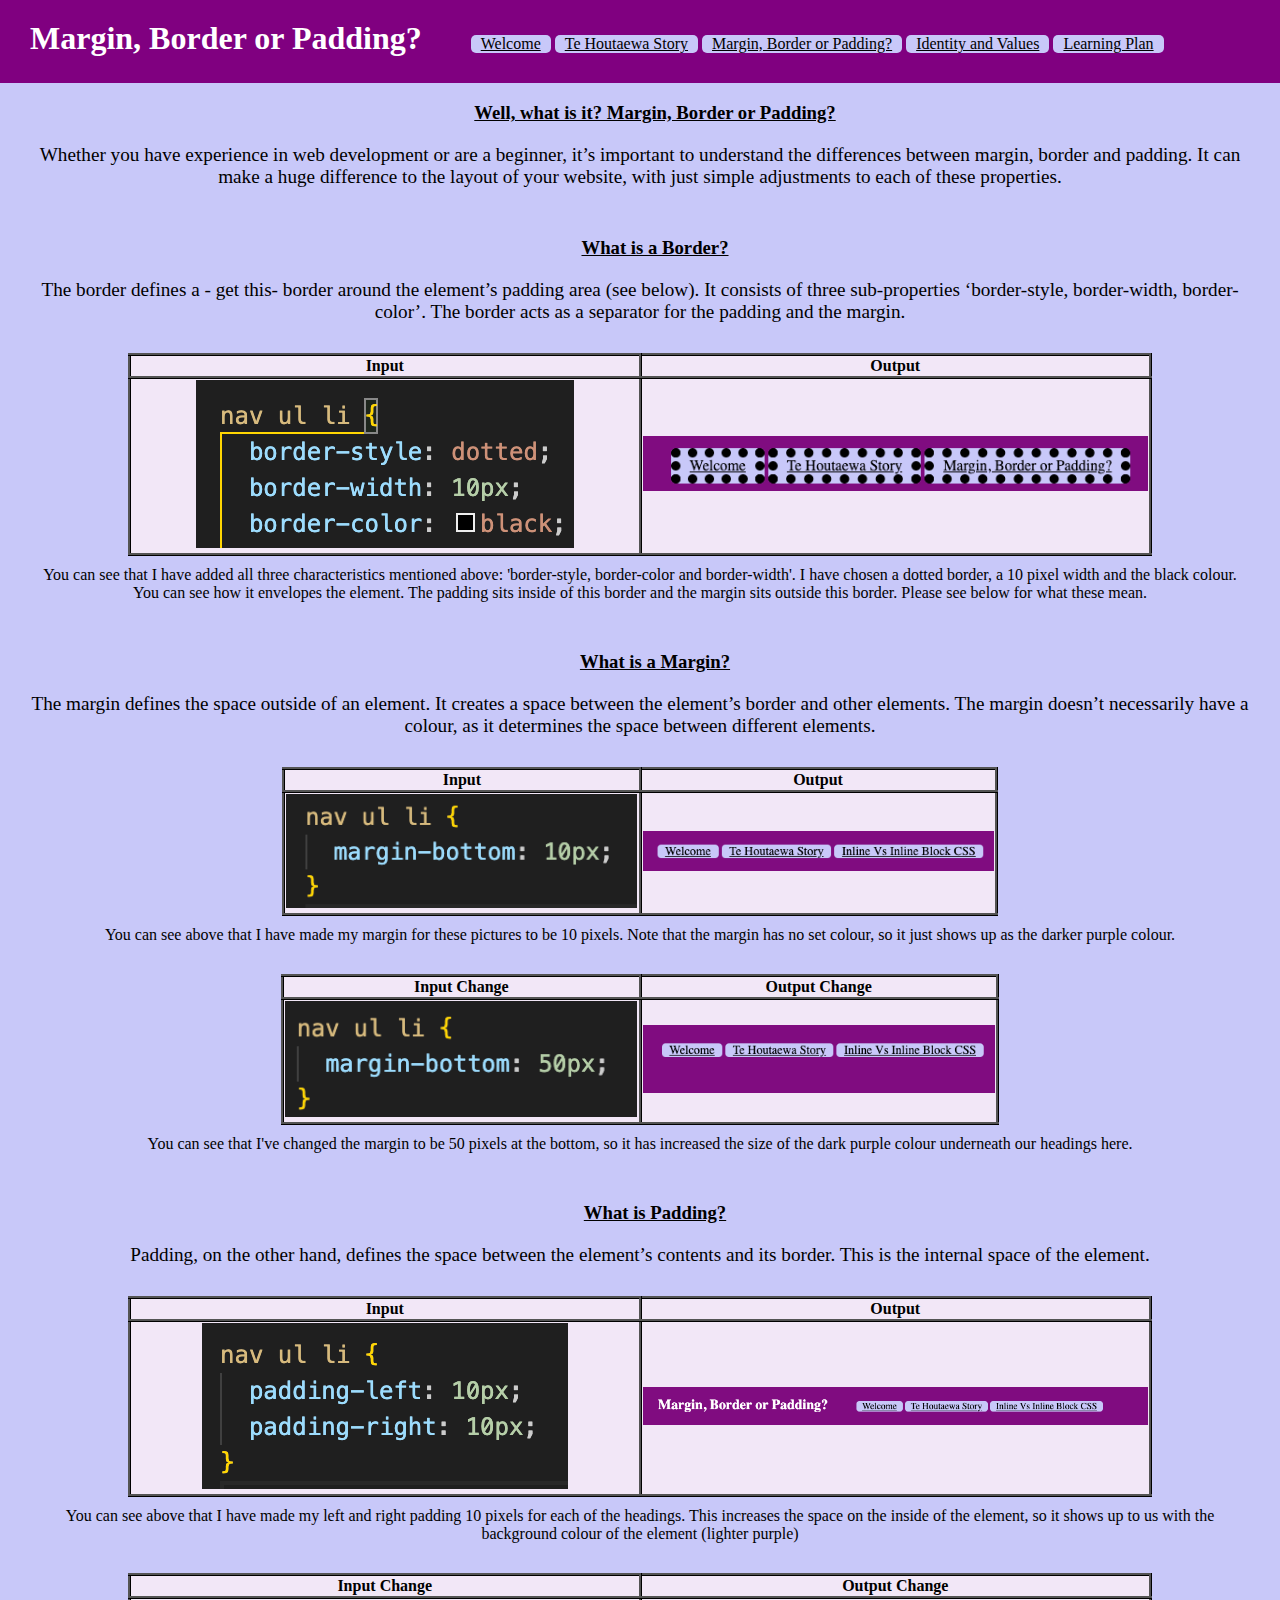
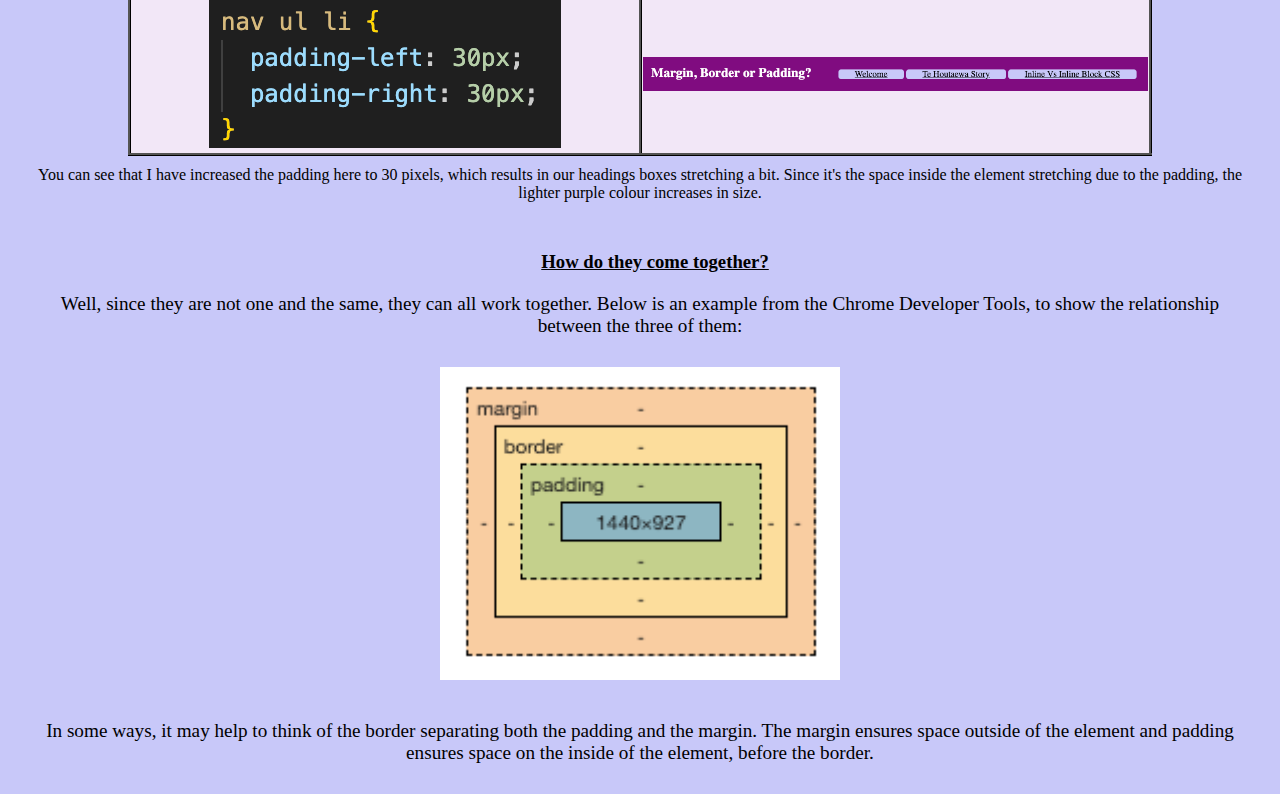
<file: blog/margin-border-padding.html>
<!DOCTYPE html>
<html>
  <head>
    <meta charset="utf-8" />
    <meta name="viewport" content="width=device-width, initial-scale=1" />
    <link
      href="../styles/margin-border-padding.css"
      rel="stylesheet"
      type="text/css"
    />
    <title>Margin, Border or Padding?</title>
  </head>
  <body>
    <div class="header">
      <nav class="navbar">
        <h1 class="logo">Margin, Border or Padding?</h1>
        <ul>
          <li>
            <a href="../index.html">Welcome</a>
          </li>
          <li>
            <a href="../blog/te-houtaewa-template.html">Te Houtaewa Story</a>
          </li>
          <li><a href="#">Margin, Border or Padding?</a></li>
          <li>
            <a href="../blog/identity-values.html">Identity and Values</a>
          </li>
          <li>
            <a href="../blog/learning-plan.html">Learning Plan</a>
          </li>
        </ul>
      </nav>
    </div>
    <h3>Well, what is it? Margin, Border or Padding?</h3>
    <p>
      Whether you have experience in web development or are a beginner, it’s
      important to understand the differences between margin, border and
      padding. It can make a huge difference to the layout of your website, with
      just simple adjustments to each of these properties.
    </p>
    <h3>What is a Border?</h3>
    <p>
      The border defines a - get this- border around the element’s padding area
      (see below). It consists of three sub-properties ‘border-style,
      border-width, border-color’. The border acts as a separator for the
      padding and the margin.
    </p>
    <div class="table-container">
      <table>
        <tr>
          <th>Input</th>
          <th>Output</th>
        </tr>
        <tr>
          <td><img src="../pics-for-blog/code-border.jpeg"> </td>
          <td><img src="../pics-for-blog/site-border.jpeg"> </td>
        </tr>
      </table>
   
    <p class="analysis">You can see that I have added all three characteristics mentioned above: 'border-style, border-color and border-width'. I have chosen a dotted border, a 10 pixel width and the black colour. You can see how it envelopes the element. The padding sits inside of this border and the margin sits outside this border. Please see below for what these mean.</p>

    <h3>What is a Margin?</h3>
    <p>
      The margin defines the space outside of an element. It creates a space
      between the element’s border and other elements. The margin doesn’t
      necessarily have a colour, as it determines the space between different
      elements.
    </p>
    <div class="table-container">
      <table>
        <tr>
          <th>Input</th>
          <th>Output</th>
        </tr>
        <tr>
          <td><img src="../pics-for-blog/code-m-bottom-10.jpeg" /></td>
          <td><img src="../pics-for-blog/site-margin-small.jpeg" /></td>
        </tr>
      </table>
    </div>
    <p class="analysis">
      You can see above that I have made my margin for these pictures to be 10
      pixels. Note that the margin has no set colour, so it just shows up as the
      darker purple colour.
    </p>
    <div class="table-container">
      <table>
        <tr>
          <th>Input Change</th>
          <th>Output Change</th>
        </tr>
        <tr>
          <td><img src="../pics-for-blog/code-margin-more.jpeg" /></td>
          <td><img src="../pics-for-blog/site-margin-more.jpeg" /></td>
        </tr>
      </table>
    </div>
    <p class="analysis">
      You can see that I've changed the margin to be 50 pixels at the bottom, so
      it has increased the size of the dark purple colour underneath our
      headings here.
    </p>

    <h3>What is Padding?</h3>
    <p>
      Padding, on the other hand, defines the space between the element’s
      contents and its border. This is the internal space of the element.
    </p>
    <div class="table-container">
      <table>
        <tr>
          <th>Input</th>
          <th>Output</th>
        </tr>
        <tr>
          <td><img src="../pics-for-blog/code-padding-small.jpeg" /></td>
          <td><img src="../pics-for-blog/site-padding-small.jpeg" /></td>
        </tr>
      </table>
    </div>
    <p class="analysis">
      You can see above that I have made my left and right padding 10 pixels for
      each of the headings. This increases the space on the inside of the
      element, so it shows up to us with the background colour of the element
      (lighter purple)
    </p>

    <div class="table-container">
      <table>
        <tr>
          <th>Input Change</th>
          <th>Output Change</th>
        </tr>
        <tr>
          <td><img src="../pics-for-blog/code-padding-more.jpeg" /></td>
          <td><img src="../pics-for-blog/site-padding-more.jpeg" /></td>
        </tr>
      </table>
    </div>
    <p class="analysis">
      You can see that I have increased the padding here to 30 pixels, which
      results in our headings boxes stretching a bit. Since it's the space
      inside the element stretching due to the padding, the lighter purple
      colour increases in size.
    </p>

    <h3>How do they come together?</h3>
    <p>
      Well, since they are not one and the same, they can all work together.
      Below is an example from the Chrome Developer Tools, to show the
      relationship between the three of them:
    </p>
    <div id="margin-border-padding">
      <img src="../pics-for-blog/border-padding-margin.jpeg" />
    </div>
    <p>
      In some ways, it may help to think of the border separating both the
      padding and the margin. The margin ensures space outside of the element
      and padding ensures space on the inside of the element, before the border.
    </p>
  </body>
</html>
</file>
<file: styles/margin-border-padding.css>
body {
  min-height: 100vh;
  display: flex;
  flex-direction: column;
  background: rgb(200, 200, 249);
  margin: 0;
  font-family: Calibri;
}

.header {
  background: purple;
  margin: 0;
  padding-right: 0;
  width: 100%;
  position: sticky;
  top: 0;
  display: inline-block;
}

.logo {
  display: inline-block;
  margin-top: 15px;
  color: white;
  padding: 5px 5px 5px 30px;
}

nav ul {
  margin: 0;
  display: inline-block;
}

nav ul li {
  list-style-type: none;
  display: inline-block;
  background-color: rgb(200, 200, 249);
  border-radius: 5px;
  padding-left: 10px;
  padding-right: 10px;
  margin-bottom: 10px;
}

nav ul li a {
  color: rgb(0, 0, 0);
  display: inline-block;
}
.navbar {
  width: 100%;
}

p {
  padding-left: 30px;
  padding-right: 30px;
  font-size: 1.2rem;
  margin-top: 10px;
  margin-bottom: 30px;
  text-align: center;
}

@media (max-width: 425px) {
  nav ul li {
    margin-bottom: 20px;
  }
  .logo {
    display: block;
    margin-top: 0;
    text-align: center;
  }
  p,
  h3 {
    text-align: center;
    padding-left: 10px;
    padding-right: 10px;
  }

  td,
  th {
    display: inline;
    width: 100%;
  }
}

h3 {
  margin-left: 30px;
  margin-bottom: 10px;
  text-decoration: underline;
  text-align: center;
}

table,
th,
td {
  border: 3px ridge black;
}

table {
  margin-left: 30px;
  margin-right: 30px;
  margin-bottom: 5px;
  max-width: 80%;
  width: 100%;
  border-collapse: collapse;
}

th,
td {
  background-color: rgb(242, 231, 247);
  border-style: ridge;
  max-width: 80%;
  width: 50%;
  text-align: center;
}

.table-container {
  display: flex;
  justify-content: center;
  align-items: center;
  flex-direction: column;
  text-align: center;
}

.analysis {
  margin-top: 5px;
  font-size: 1rem;
}

#margin-border-padding {
  display: flex;
  text-align: center;
  justify-content: center;
  align-items: center;
  margin-bottom: 30px;
}

#margin-border-padding img {
  width: 400px;
  height: auto;
}

img,
picture,
video {
  max-width: 100%;
}
</file>
